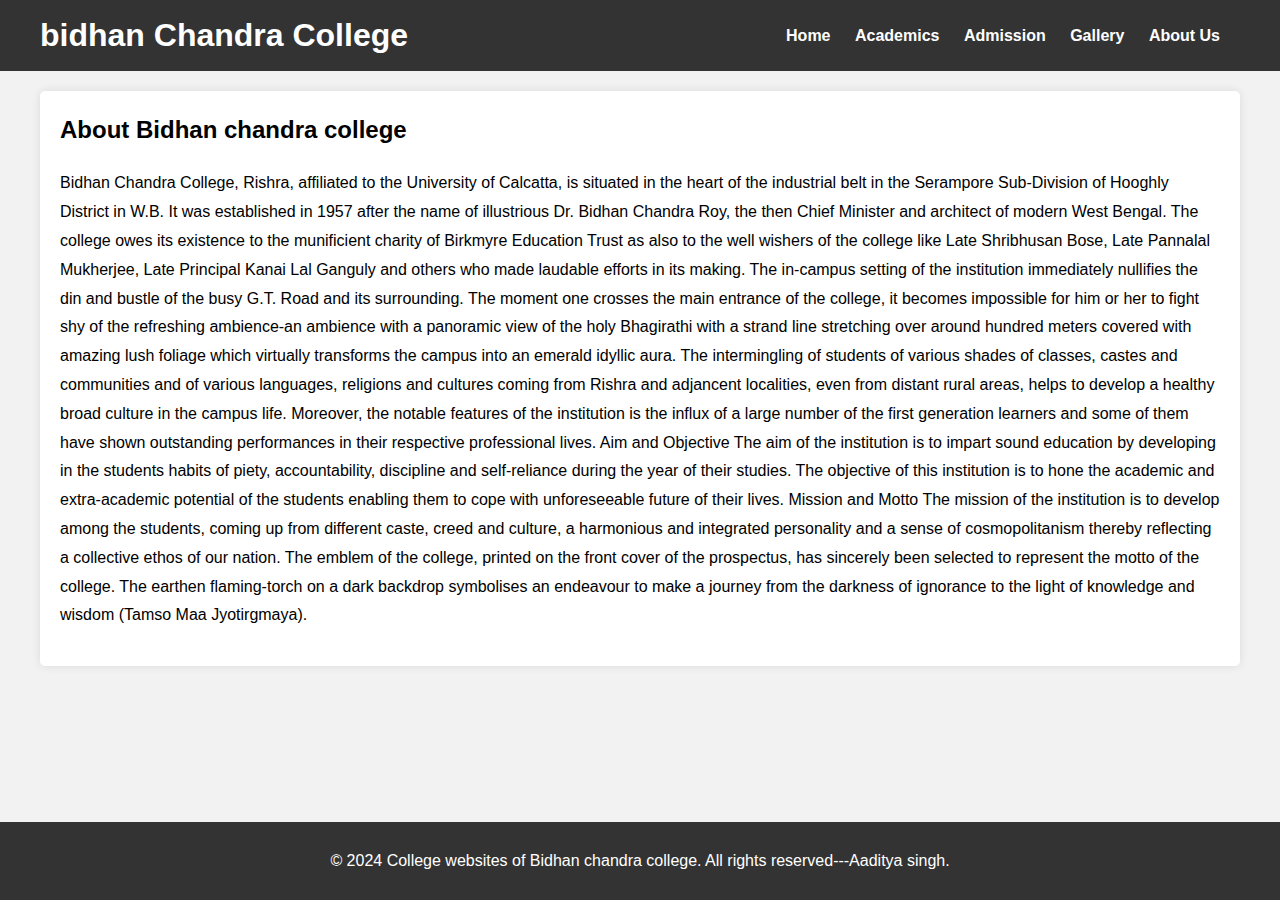
<file: aboutus.html>
<!DOCTYPE html>
<html lang="en">
<head>
    <meta charset="UTF-8">
    <meta name="viewport" content="width=device-width, initial-scale=1.0">
    <title>About Us</title>
    <style>
        body {
            font-family: Arial, sans-serif;
            line-height: 1.6;
            background-color: #f2f2f2; /* Light grey background */
            margin: 0;
            padding: 0;
        }

        header {
            background-color: #333; /* Dark background for header */
            color: #fff;
            padding: 10px 0;
        }

        .header-content {
            display: flex;
            justify-content: space-between;
            align-items: center;
            max-width: 1200px;
            margin: 0 auto;
            padding: 0 20px;
        }

        header h1 {
            margin: 0;
        }

        nav ul {
            list-style-type: none;
            margin: 0;
            padding: 0;
        }

        nav ul li {
            display: inline;
            margin-right: 20px;
        }

        nav ul li a {
            color: #fff;
            text-decoration: none;
            font-weight: bold;
        }

        main {
            max-width: 1200px;
            margin: 20px auto;
            padding: 0 20px;
        }

        footer {
            background-color: #333;
            color: #fff;
            text-align: center;
            padding: 10px 0;
            position: absolute;
            bottom: 0;
            width: 100%;
        }

        /* About Us Page Specific Styles */
        .about-us {
            background-color: #fff;
            padding: 20px;
            margin-bottom: 20px;
            border-radius: 5px;
            box-shadow: 0 0 10px rgba(0,0,0,0.1);
        }

        .about-us h2 {
            margin-top: 0;
        }

        .about-us p {
            line-height: 1.8;
        }
    </style>
</head>
<body>
    <header>
        <div class="header-content">
            <h1>bidhan Chandra College</h1>
            <nav>
                <ul>
                    <li><a href="index.html">Home</a></li>
                    <li><a href="academics.html">Academics</a></li>
                    <li><a href="admission.html">Admission</a></li>
                    <li><a href="gallery.html">Gallery</a></li>
                    <li><a href="aboutus.html">About Us</a></li>
                </ul>
            </nav>
        </div>
    </header>
    
    <main>
        <section class="about-us">
            <h2>About Bidhan chandra college</h2>
            <p>Bidhan Chandra College, Rishra, affiliated to the University of Calcatta, is situated in the heart of the industrial belt in the Serampore Sub-Division of Hooghly District in W.B. It was established in 1957 after the name of illustrious Dr. Bidhan Chandra Roy, the then Chief Minister and architect of modern West Bengal. The college owes its existence to the munificient charity of Birkmyre Education Trust as also to the well wishers of the college like Late Shribhusan Bose, Late Pannalal Mukherjee, Late Principal Kanai Lal Ganguly and others who made laudable efforts in its making.

                The in-campus setting of the institution immediately nullifies the din and bustle of the busy G.T. Road and its surrounding. The moment one crosses the main entrance of the college, it becomes impossible for him or her to fight shy of the refreshing ambience-an ambience with a panoramic view of the holy Bhagirathi with a strand line stretching over around hundred meters covered with amazing lush foliage which virtually transforms the campus into an emerald idyllic aura.
                
                The intermingling of students of various shades of classes, castes and communities and of various languages, religions and cultures coming from Rishra and adjancent localities, even from distant rural areas, helps to develop a healthy broad culture in the campus life.
                
                Moreover, the notable features of the institution is the influx of a large number of the first generation learners and some of them have shown outstanding performances in their respective professional lives.
                
                Aim and Objective
                
                The aim of the institution is to impart sound education by developing in the students habits of piety, accountability, discipline and self-reliance during the year of their studies.
                
                The objective of this institution is to hone the academic and extra-academic potential of the students enabling them to cope with unforeseeable future of their lives.
                
                Mission and Motto
                
                The mission of the institution is to develop among the students, coming up from different caste, creed and culture, a harmonious and integrated personality and a sense of cosmopolitanism thereby reflecting a collective ethos of our nation.
                
                The emblem of the college, printed on the front cover of the prospectus, has sincerely been selected to represent the motto of the college. The earthen flaming-torch on a dark backdrop symbolises an endeavour to make a journey from the darkness of ignorance to the light of knowledge and wisdom (Tamso Maa Jyotirgmaya).</p>
        </section>
    </main>
</body>
<br><br><br><br>
<footer>
    <p>&copy; 2024 College websites of Bidhan chandra college. All rights reserved---Aaditya singh.</p>
</footer>
</html>
</file>
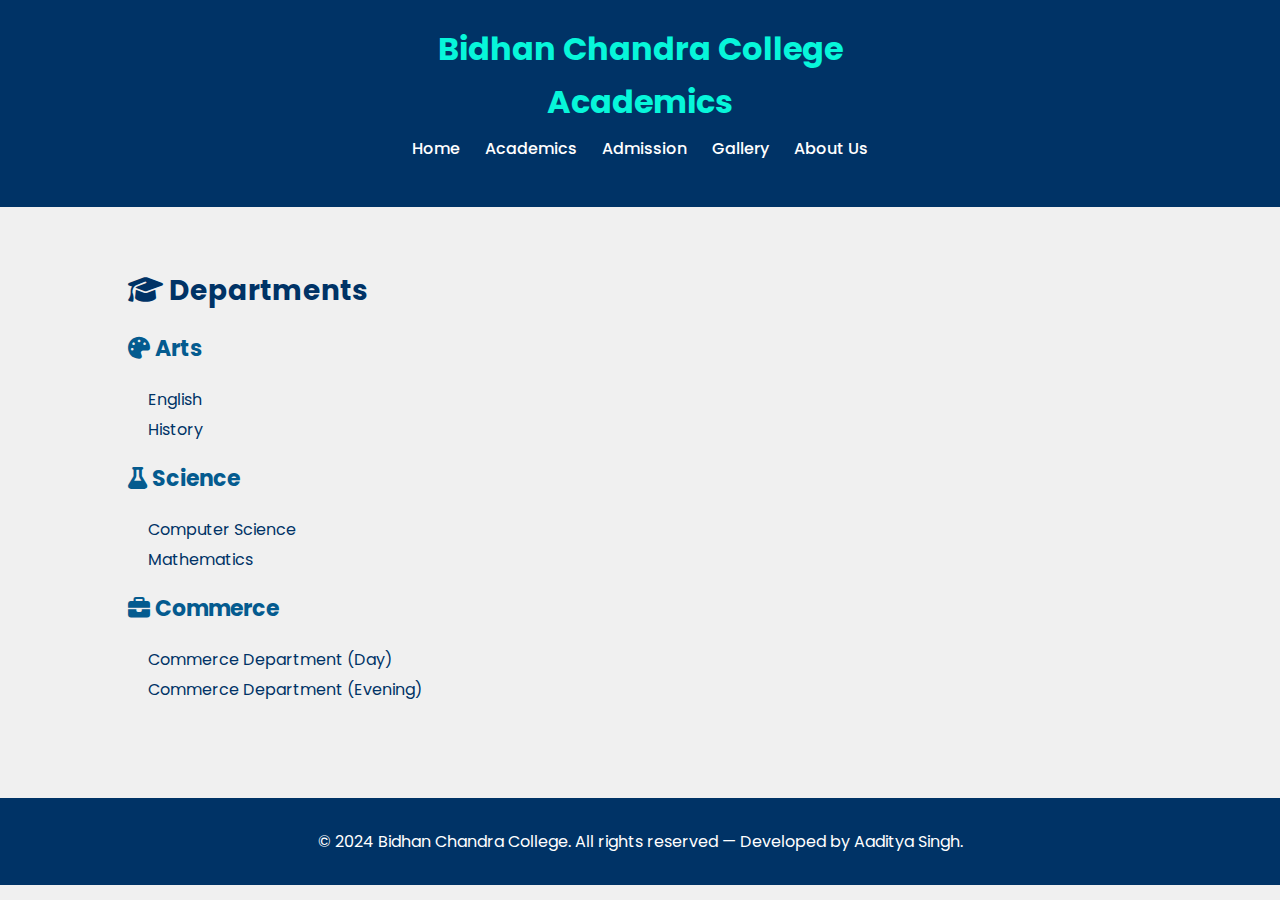
<file: academics.html>
<!DOCTYPE html>
<html lang="en">
<head>
  <meta charset="UTF-8" />
  <meta name="viewport" content="width=device-width, initial-scale=1.0"/>
  <title>Academics | Bidhan Chandra College</title>

  <!-- Google Fonts -->
  <link href="https://fonts.googleapis.com/css2?family=Poppins:wght@300;500;700&display=swap" rel="stylesheet">

  <!-- Font Awesome -->
  <link rel="stylesheet" href="https://cdnjs.cloudflare.com/ajax/libs/font-awesome/6.4.0/css/all.min.css" />

  <style>
    body {
      font-family: 'Poppins', sans-serif;
      margin: 0;
      padding: 0;
      background-color: #f0f0f0;
      color: #333;
    }

    header {
      background-color: #003366;
      color: #fff;
      padding: 20px 0;
      text-align: center;
      position: sticky;
      top: 0;
      z-index: 1000;
    }

    header h1 {
      margin: 5px 0;
      color: #07f6da;
    }

    nav ul {
      list-style: none;
      padding: 0;
      margin-top: 10px;
      display: flex;
      justify-content: center;
      gap: 25px;
      flex-wrap: wrap;
    }

    nav a {
      color: white;
      text-decoration: none;
      font-weight: 500;
      transition: color 0.3s;
    }

    nav a:hover {
      color: #ffcc00;
    }

    main {
      padding: 40px 10%;
      animation: fadeIn 1s ease-in-out;
    }

    section h2 {
      font-size: 28px;
      color: #003366;
      margin-bottom: 20px;
    }

    section h3 {
      margin-top: 20px;
      color: #045b8f;
      font-size: 22px;
    }

    ul {
      list-style: none;
      padding-left: 0;
    }

    ul > li {
      margin-bottom: 10px;
    }

    ul ul {
      padding-left: 20px;
    }

    ul ul li {
      margin-bottom: 5px;
    }

    a {
      text-decoration: none;
      color: #003366;
    }

    a:hover {
      color: #0077cc;
      text-decoration: underline;
    }

    footer {
      background-color: #003366;
      color: white;
      text-align: center;
      padding: 15px 0;
      margin-top: 40px;
    }

    @keyframes fadeIn {
      from {
        opacity: 0;
        transform: translateY(30px);
      }
      to {
        opacity: 1;
        transform: translateY(0);
      }
    }

    @media (max-width: 768px) {
      nav ul {
        flex-direction: column;
        gap: 10px;
      }

      main {
        padding: 30px 5%;
      }
    }
  </style>
</head>
<body>

  <header>
    <h1>Bidhan Chandra College</h1>
    <h1>Academics</h1>
    <nav>
      <ul>
        <li><a href="index.html">Home</a></li>
        <li><a href="academics.html">Academics</a></li>
        <li><a href="admission.html">Admission</a></li>
        <li><a href="gallery.html">Gallery</a></li>
        <li><a href="aboutus.html">About Us</a></li>
      </ul>
    </nav>
  </header>

  <main>
    <section>
      <h2><i class="fas fa-graduation-cap"></i> Departments</h2>

      <ul>
        <li>
          <h3><i class="fas fa-palette"></i> Arts</h3>
          <ul>
            <li><a href="english.html">English</a></li>
            <li><a href="history.html">History</a></li>
          </ul>
        </li>
        <li>
          <h3><i class="fas fa-flask"></i> Science</h3>
          <ul>
            <li><a href="computer-science.html">Computer Science</a></li>
            <li><a href="mathematics.html">Mathematics</a></li>
          </ul>
        </li>
        <li>
          <h3><i class="fas fa-briefcase"></i> Commerce</h3>
          <ul>
            <li><a href="Commerce Department(Day).html">Commerce Department (Day)</a></li>
            <li><a href="Commerce Department(Evening).html">Commerce Department (Evening)</a></li>
          </ul>
        </li>
      </ul>
    </section>
  </main>

  <footer>
    <div class="container">
      <p>&copy; 2024 Bidhan Chandra College. All rights reserved — Developed by Aaditya Singh.</p>
    </div>
  </footer>

</body>
</html>
</file>
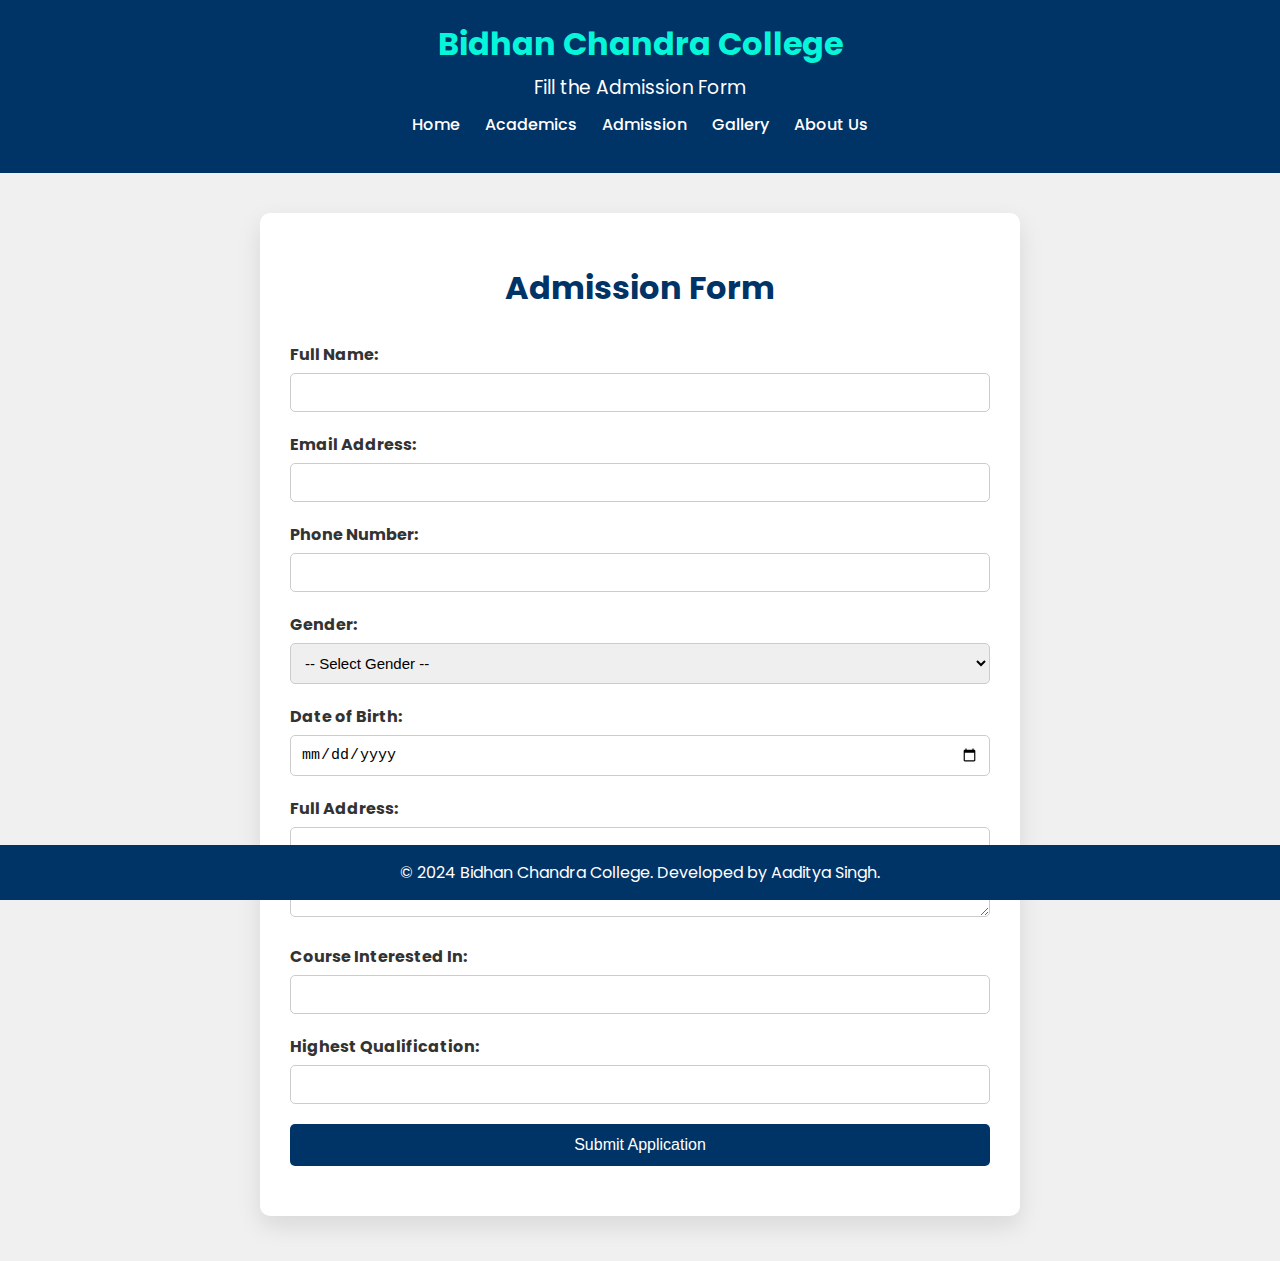
<file: admission.html>
<!DOCTYPE html>
<html lang="en">
<head>
    <meta charset="UTF-8" />
    <meta name="viewport" content="width=device-width, initial-scale=1.0" />
    <title>Admission Form | Bidhan Chandra College</title>

    <!-- Google Fonts -->
    <link href="https://fonts.googleapis.com/css2?family=Poppins:wght@300;500;700&display=swap" rel="stylesheet">

    <!-- Font Awesome -->
    <link rel="stylesheet" href="https://cdnjs.cloudflare.com/ajax/libs/font-awesome/6.4.0/css/all.min.css" />

    <style>
        body {
            font-family: 'Poppins', sans-serif;
            background-color: #f0f0f0;
            margin: 0;
            padding: 0;
            color: #333;
        }

        header {
            background-color: #003366;
            color: #fff;
            padding: 20px 0;
            text-align: center;
            position: sticky;
            top: 0;
            z-index: 1000;
        }

        header h1 {
            margin: 0;
            color: #07f6da;
        }

        header h3 {
            margin: 5px 0;
            font-weight: normal;
        }

        nav ul {
            list-style: none;
            padding: 0;
            margin-top: 10px;
            display: flex;
            justify-content: center;
            gap: 25px;
        }

        nav a {
            color: white;
            text-decoration: none;
            font-weight: 500;
            transition: color 0.3s;
        }

        nav a:hover {
            color: #ffcc00;
        }

        .form-container {
            max-width: 700px;
            background-color: #fff;
            padding: 30px;
            border-radius: 10px;
            box-shadow: 0 10px 25px rgba(0,0,0,0.1);
            margin: 40px auto;
            animation: fadeIn 1.2s ease-in-out;
        }

        .form-container h1 {
            text-align: center;
            margin-bottom: 30px;
            color: #003366;
        }

        .form-group {
            margin-bottom: 20px;
        }

        label {
            display: block;
            font-weight: bold;
            margin-bottom: 6px;
        }

        input[type="text"],
        input[type="email"],
        input[type="date"],
        select,
        textarea {
            width: 100%;
            padding: 10px;
            font-size: 15px;
            border: 1px solid #ccc;
            border-radius: 5px;
            box-sizing: border-box;
            transition: border-color 0.3s;
        }

        input:focus, textarea:focus, select:focus {
            border-color: #003366;
            outline: none;
        }

        input[type="submit"] {
            background-color: #003366;
            color: white;
            border: none;
            padding: 12px 25px;
            font-size: 16px;
            cursor: pointer;
            border-radius: 5px;
            width: 100%;
            transition: background-color 0.3s ease;
        }

        input[type="submit"]:hover {
            background-color: #045b8f;
        }

        footer {
            background-color: #003366;
            color: white;
            text-align: center;
            padding: 15px 0;
            position: fixed;
            bottom: 0;
            width: 100%;
        }

        .container p {
            margin: 0;
        }

        /* Animation */
        @keyframes fadeIn {
            0% {
                opacity: 0;
                transform: translateY(30px);
            }
            100% {
                opacity: 1;
                transform: translateY(0);
            }
        }

        /* Responsive */
        @media (max-width: 768px) {
            nav ul {
                flex-direction: column;
                gap: 10px;
            }

            .form-container {
                padding: 20px;
            }
        }
    </style>
</head>
<body>

    <header>
        <h1>Bidhan Chandra College</h1>
        <h3>Fill the Admission Form</h3>
        <nav>
            <ul>
                <li><a href="index.html">Home</a></li>
                <li><a href="academics.html">Academics</a></li>
                <li><a href="admission.html">Admission</a></li>
                <li><a href="gallery.html">Gallery</a></li>
                <li><a href="aboutus.html">About Us</a></li>
            </ul>
        </nav>
    </header>

    <div class="form-container">
        <h1>Admission Form</h1>
        <form action="#" method="post">
            <div class="form-group">
                <label for="fullname">Full Name:</label>
                <input type="text" id="fullname" name="fullname" required />
            </div>
            <div class="form-group">
                <label for="email">Email Address:</label>
                <input type="email" id="email" name="email" required />
            </div>
            <div class="form-group">
                <label for="phone">Phone Number:</label>
                <input type="text" id="phone" name="phone" required />
            </div>
            <div class="form-group">
                <label for="gender">Gender:</label>
                <select id="gender" name="gender" required>
                    <option value="">-- Select Gender --</option>
                    <option value="male">Male</option>
                    <option value="female">Female</option>
                    <option value="other">Other</option>
                </select>
            </div>
            <div class="form-group">
                <label for="dob">Date of Birth:</label>
                <input type="date" id="dob" name="dob" required />
            </div>
            <div class="form-group">
                <label for="address">Full Address:</label>
                <textarea id="address" name="address" rows="4" required></textarea>
            </div>
            <div class="form-group">
                <label for="course">Course Interested In:</label>
                <input type="text" id="course" name="course" required />
            </div>
            <div class="form-group">
                <label for="qualification">Highest Qualification:</label>
                <input type="text" id="qualification" name="qualification" required />
            </div>
            <div class="form-group">
                <input type="submit" value="Submit Application" />
            </div>
        </form>
    </div>

    <footer>
        <div class="container">
            <p>&copy; 2024 Bidhan Chandra College. Developed by Aaditya Singh.</p>
        </div>
    </footer>

</body>
</html>
</file>
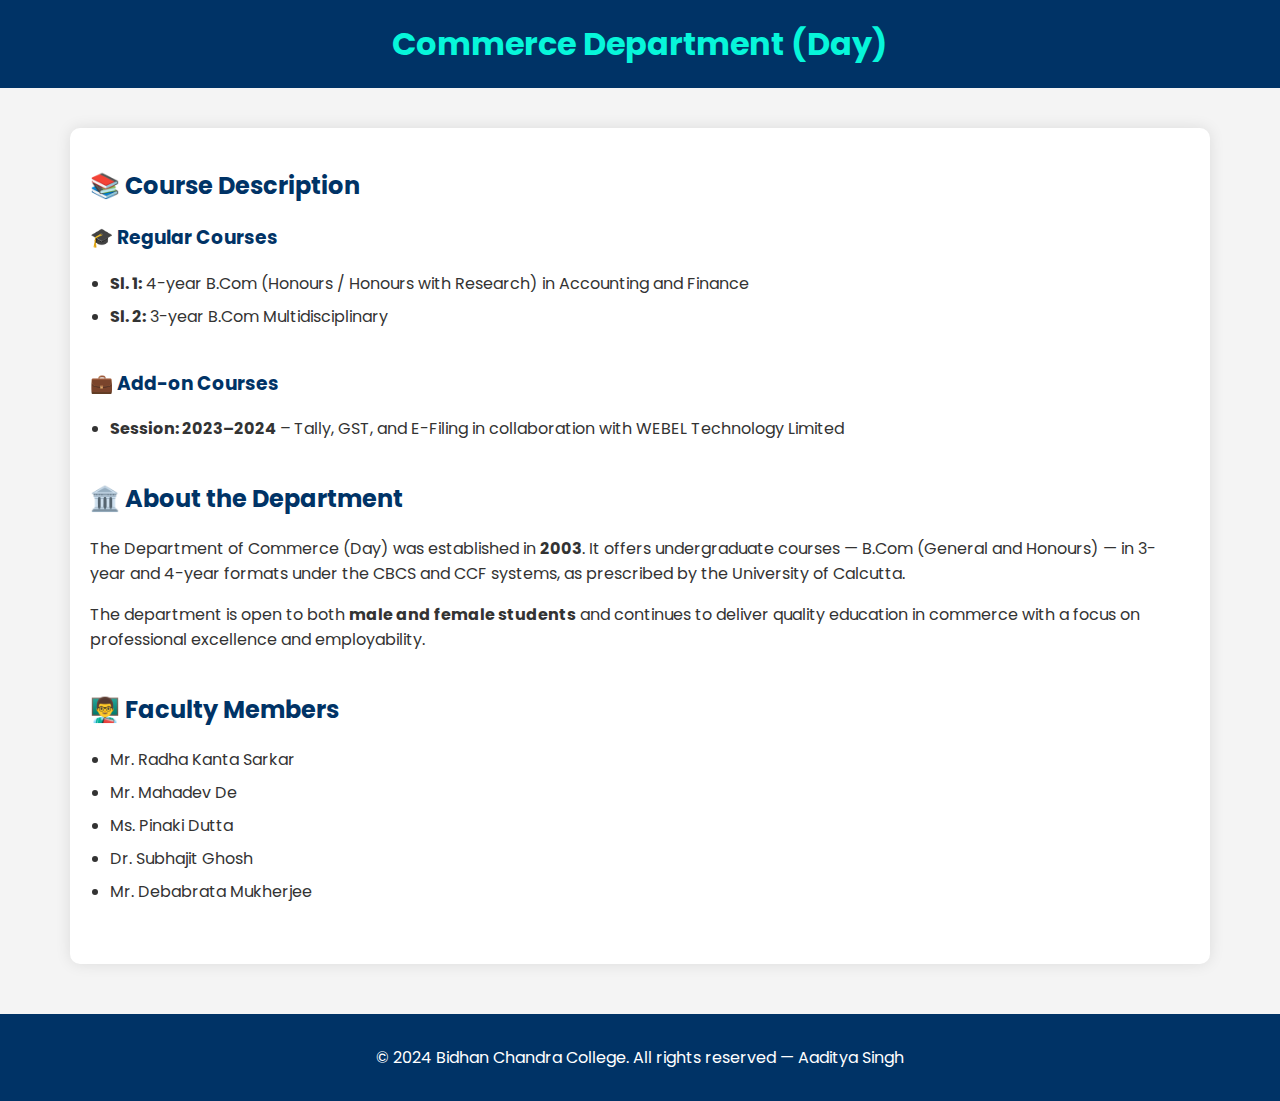
<file: Commerce Department(Day).html>
<!DOCTYPE html>
<html lang="en">
<head>
  <meta charset="UTF-8" />
  <meta name="viewport" content="width=device-width, initial-scale=1.0" />
  <title>Commerce Department (Day)</title>
  <link href="https://fonts.googleapis.com/css2?family=Poppins:wght@300;500;700&display=swap" rel="stylesheet" />
  <style>
    body {
      font-family: 'Poppins', sans-serif;
      background-color: #f4f4f4;
      margin: 0;
      padding: 0;
      color: #333;
    }

    header {
      background-color: #003366;
      color: #fff;
      text-align: center;
      padding: 20px;
    }

    header h1 {
      margin: 0;
      color: #07f6da;
    }

    main {
      max-width: 1100px;
      margin: 40px auto;
      padding: 20px;
      background-color: #fff;
      border-radius: 10px;
      box-shadow: 0 0 15px rgba(0, 0, 0, 0.1);
    }

    section {
      margin-bottom: 40px;
    }

    h2, h3 {
      color: #003366;
    }

    ul {
      padding-left: 20px;
    }

    li {
      margin-bottom: 8px;
    }

    footer {
      background-color: #003366;
      color: white;
      text-align: center;
      padding: 15px 0;
      margin-top: 50px;
    }

    @media (max-width: 600px) {
      main {
        margin: 20px;
      }
    }
  </style>
</head>
<body>

  <header>
    <h1>Commerce Department (Day)</h1>
  </header>

  <main>
    <section>
      <h2>📚 Course Description</h2>
      <h3>🎓 Regular Courses</h3>
      <ul>
        <li><strong>Sl. 1:</strong> 4-year B.Com (Honours / Honours with Research) in Accounting and Finance</li>
        <li><strong>Sl. 2:</strong> 3-year B.Com Multidisciplinary</li>
      </ul>
    </section>

    <section>
      <h3>💼 Add-on Courses</h3>
      <ul>
        <li><strong>Session: 2023–2024</strong> – Tally, GST, and E-Filing in collaboration with WEBEL Technology Limited</li>
      </ul>
    </section>

    <section>
      <h2>🏛️ About the Department</h2>
      <p>The Department of Commerce (Day) was established in <strong>2003</strong>. It offers undergraduate courses — B.Com (General and Honours) — in 3-year and 4-year formats under the CBCS and CCF systems, as prescribed by the University of Calcutta.</p>
      <p>The department is open to both <strong>male and female students</strong> and continues to deliver quality education in commerce with a focus on professional excellence and employability.</p>
    </section>

    <section>
      <h2>👨‍🏫 Faculty Members</h2>
      <ul>
        <li>Mr. Radha Kanta Sarkar</li>
        <li>Mr. Mahadev De</li>
        <li>Ms. Pinaki Dutta</li>
        <li>Dr. Subhajit Ghosh</li>
        <li>Mr. Debabrata Mukherjee</li>
      </ul>
    </section>
  </main>

  <footer>
    <p>&copy; 2024 Bidhan Chandra College. All rights reserved — Aaditya Singh</p>
  </footer>

</body>
</html>
</file>
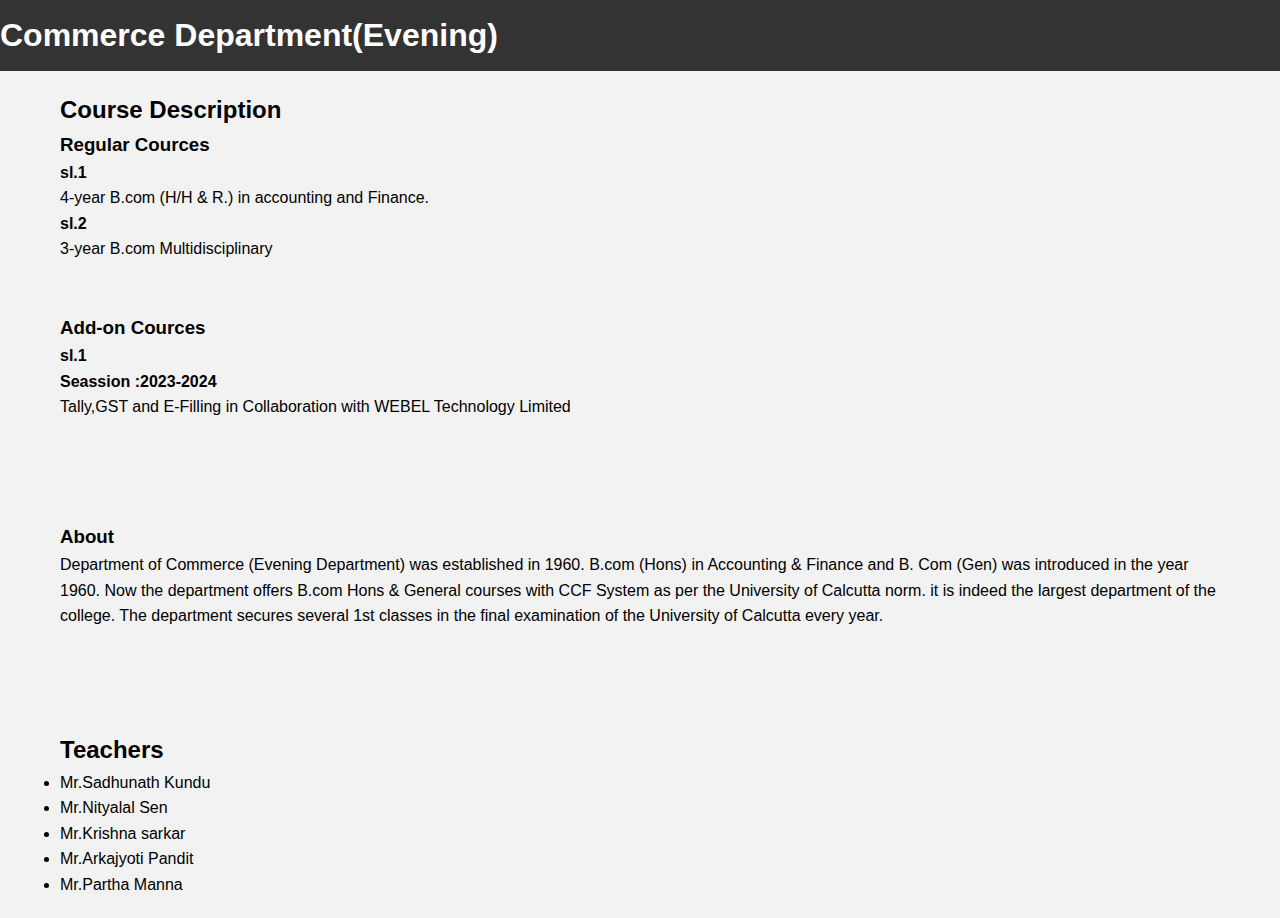
<file: Commerce Department(Evening).html>
<!-- Commerce Department(Evening).html -->
<!DOCTYPE html>
<html lang="en">
<head>
    <meta charset="UTF-8">
    <meta name="viewport" content="width=device-width, initial-scale=1.0">
    <title> Commerce Department(Evening)</title>
    <link rel="stylesheet" href="styles.css">
</head>
<body>
    <header>
        <h1> Commerce Department(Evening)</h1>
    </header>
    <main>
        <section>
            <h2>Course Description</h2>
            <h3>Regular Cources</h3>
            <p><b>sl.1</b></p>
         <p>4-year B.com (H/H & R.) in accounting and Finance.</p>
            <p><b>sl.2</b></p>
        <p>3-year B.com Multidisciplinary</p>
        </section>
        <br><br>
        <section>
            <h3>Add-on Cources</h3>
            <p><b>sl.1</b></p>
            <b>Seassion :2023-2024</b>
            <p>Tally,GST and E-Filling in Collaboration with WEBEL Technology Limited</p>
        </section>
<br><br><br><br>
        <section>
            <h3>About</h3>
            <p>Department of Commerce (Evening Department) was established in 1960. B.com (Hons) in Accounting & Finance and B. Com (Gen) was introduced in the year 1960. Now the department offers B.com Hons & General courses with CCF System as per the University of Calcutta norm. it is indeed the largest department of the college. The department secures several 1st classes in the final examination of the University of Calcutta every year.</p>
        </section>
 <br><br><br><br>
        <section>
            <h2>Teachers</h2>
            <ul>
                <li>Mr.Sadhunath Kundu</li>
                <li>Mr.Nityalal Sen</li>
                <li>Mr.Krishna sarkar</li>
                <li>Mr.Arkajyoti Pandit</li>
                <li>Mr.Partha Manna</li>
            </ul>
        </section>
    </main>
</body>
</html>
</file>
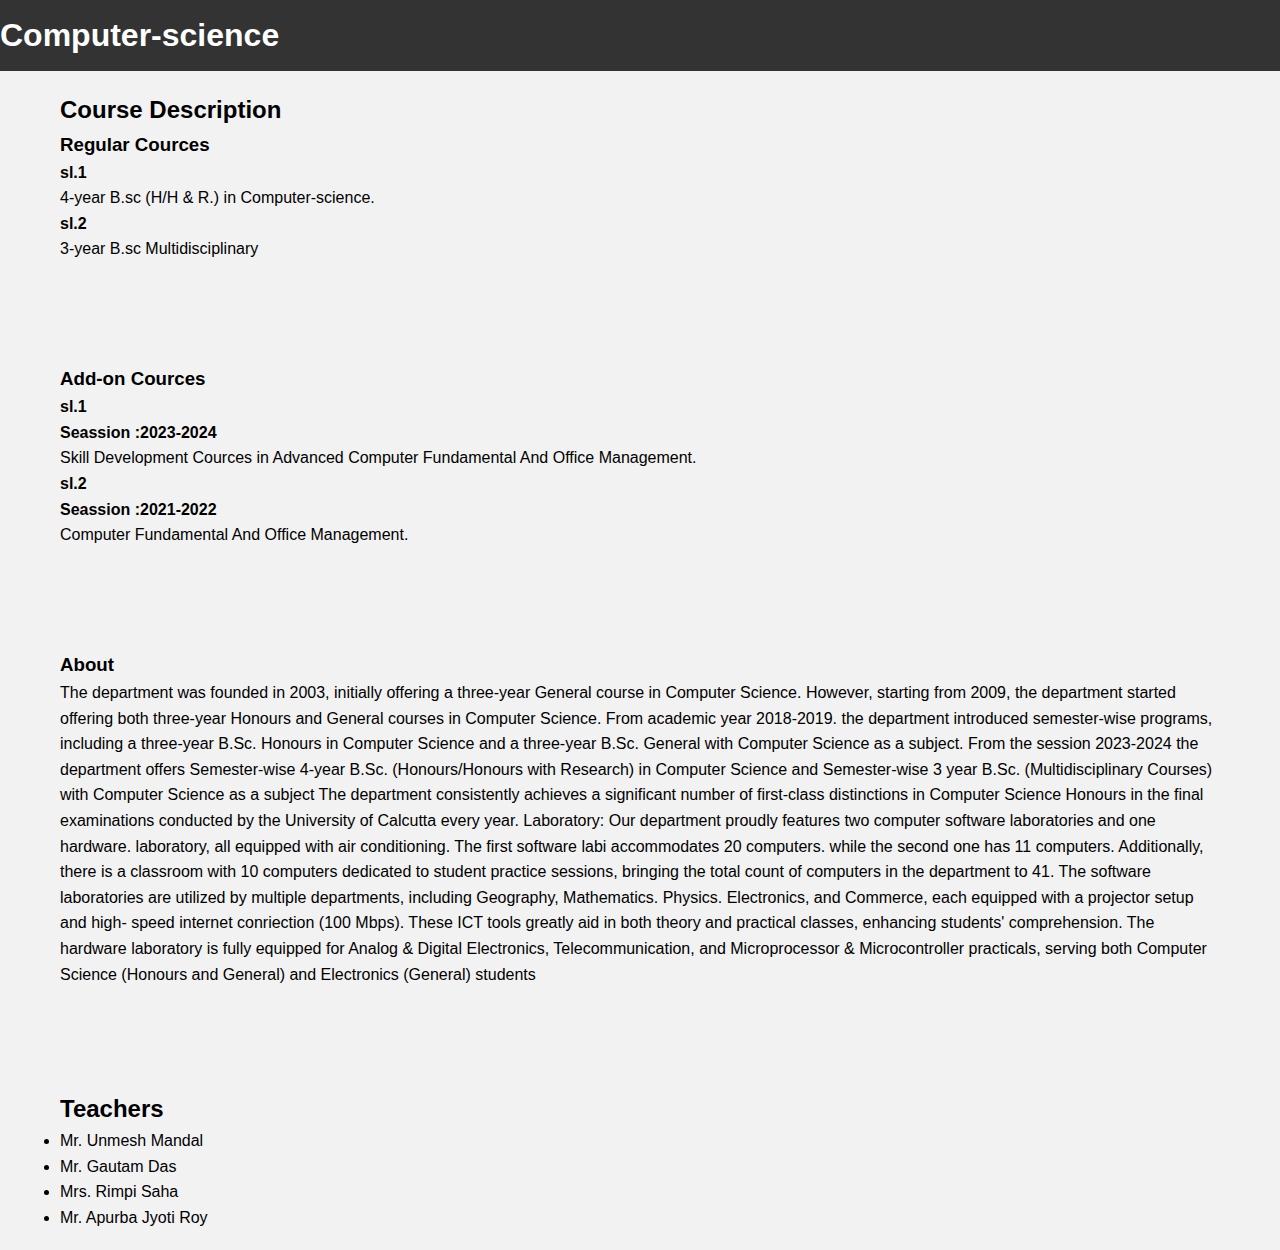
<file: computer-science.html>
<!--Computer-science.html -->
<!DOCTYPE html>
<html lang="en">
<head>
    <meta charset="UTF-8">
    <meta name="viewport" content="width=device-width, initial-scale=1.0">
    <title>Computer-science</title>
    <link rel="stylesheet" href="styles.css">
</head>
<body>
    <header>
        <h1>Computer-science</h1>
    </header>
    <main>
        <section>
            <h2>Course Description</h2>
            <h3>Regular Cources</h3>
            <p><b>sl.1</b></p>
         <p>4-year B.sc (H/H & R.) in Computer-science.</p>
            <p><b>sl.2</b></p>
        <p>3-year B.sc Multidisciplinary</p>
        </section>
 <br><br><br><br>
        <h3>Add-on Cources</h3>
        <p><b>sl.1</b></p>
        <b>Seassion :2023-2024</b>
        <p>Skill Development Cources in Advanced Computer Fundamental And Office Management.</p>
        <p><b>sl.2</b></p>
        <b>Seassion :2021-2022</b>
        <p>Computer Fundamental And Office Management.</p>
<br><br><br><br>
        <section>
            <h3>About</h3>
            <p>The department was founded in 2003, initially offering a three-year General course in Computer Science. However, starting from 2009, the department started offering both three-year Honours and General courses in Computer Science.

                From academic year 2018-2019. the department introduced semester-wise programs, including a three-year B.Sc. Honours in Computer Science and a three-year B.Sc. General with Computer Science as a subject.
                
                From the session 2023-2024 the department offers Semester-wise 4-year B.Sc. (Honours/Honours with Research) in Computer Science and Semester-wise 3 year B.Sc. (Multidisciplinary Courses) with Computer Science as a subject
                
                The department consistently achieves a significant number of first-class distinctions in Computer Science Honours in the final examinations conducted by the University of Calcutta every year.
                
                Laboratory:
                
                Our department proudly features two computer software laboratories and one hardware. laboratory, all equipped with air conditioning. The first software labi accommodates 20 computers. while the second one has 11 computers. Additionally, there is a classroom with 10 computers dedicated to student practice sessions, bringing the total count of computers in the department to 41. The software laboratories are utilized by multiple departments, including Geography, Mathematics. Physics. Electronics, and Commerce, each equipped with a projector setup and high- speed internet conriection (100 Mbps). These ICT tools greatly aid in both theory and practical classes, enhancing students' comprehension. The hardware laboratory is fully equipped for Analog & Digital Electronics, Telecommunication, and Microprocessor & Microcontroller practicals, serving both Computer Science (Honours and General) and Electronics (General) students</p>
        </section>
<br><br><br><br>
        <section>
            <h2>Teachers</h2>
            <ul>
                <li>Mr. Unmesh Mandal</li>
                <li>Mr. Gautam Das</li>
                <li>Mrs. Rimpi Saha </li>
                <li>Mr. Apurba Jyoti Roy</li>
            </ul>
        </section>
    </main>
</body>
</html>
</file>
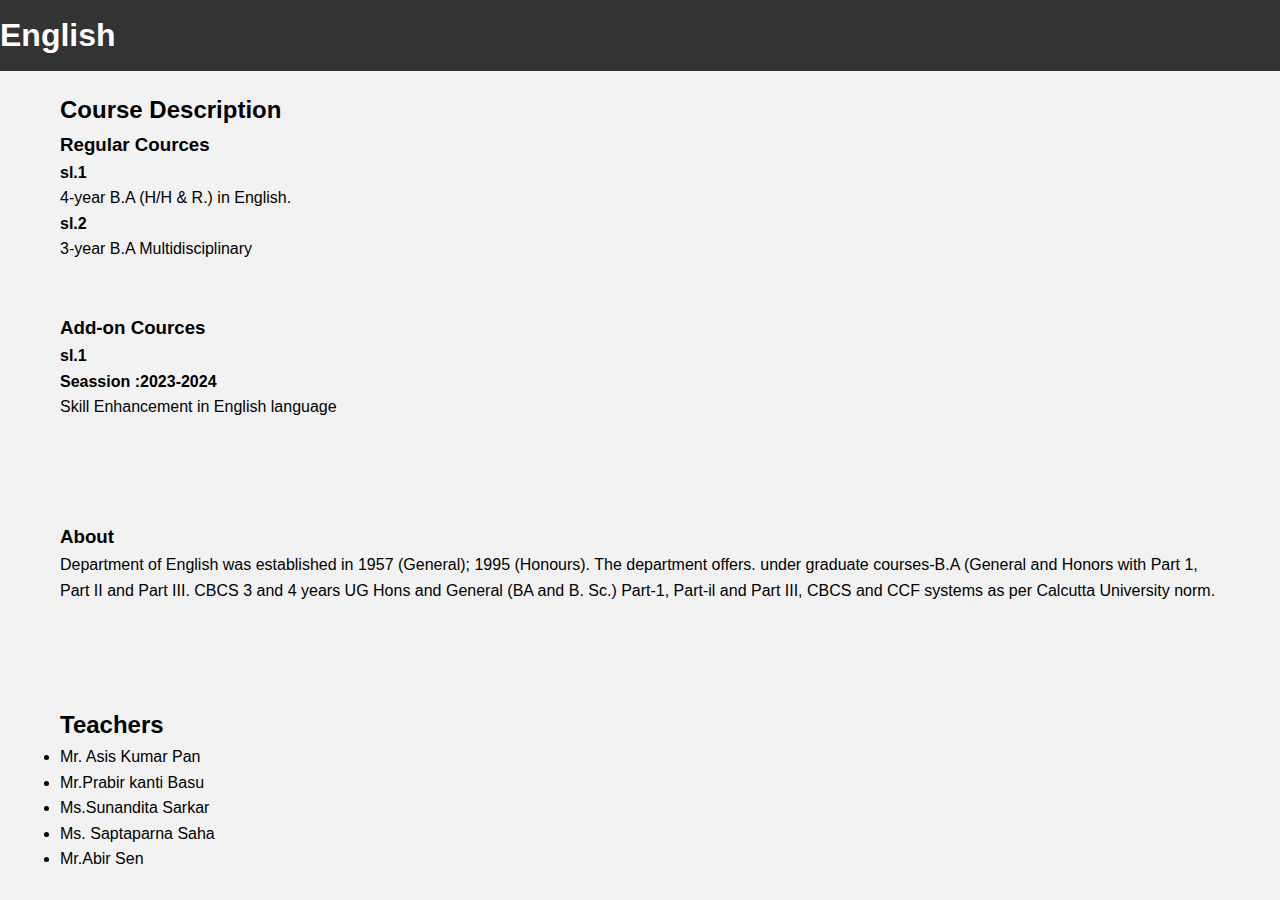
<file: english.html>
<!-- english.html -->
<!DOCTYPE html>
<html lang="en">
<head>
    <meta charset="UTF-8">
    <meta name="viewport" content="width=device-width, initial-scale=1.0">
    <title>English</title>
    <link rel="stylesheet" href="styles.css">
</head>
<body>
    <header>
        <h1>English</h1>
    </header>
    <main>
        <section>
            <h2>Course Description</h2>
            <h3>Regular Cources</h3>
            <p><b>sl.1</b></p>
         <p>4-year B.A (H/H & R.) in English.</p>
            <p><b>sl.2</b></p>
        <p>3-year B.A Multidisciplinary</p>
        </section>
        <br><br>
        <section>
            <h3>Add-on Cources</h3>
            <p><b>sl.1</b></p>
            <b>Seassion :2023-2024</b>
            <p>Skill Enhancement in English language</p>
        </section>
<br><br><br><br>
        <section>
            <h3>About</h3>
            <p>Department of English was established in 1957 (General); 1995 (Honours). The department offers. under graduate courses-B.A (General and Honors with Part 1, Part II and Part III. CBCS 3 and 4 years UG Hons and General (BA and B. Sc.) Part-1, Part-il and Part III, CBCS and CCF systems as per Calcutta University norm.</p>
        </section>
 <br><br><br><br>
        <section>
            <h2>Teachers</h2>
            <ul>
                <li>Mr. Asis Kumar Pan</li>
                <li>Mr.Prabir kanti Basu</li>
                <li>Ms.Sunandita Sarkar</li>
                <li>Ms. Saptaparna Saha</li>
                <li>Mr.Abir Sen</li>
            </ul>
        </section>
    </main>
</body>
</html>
</file>
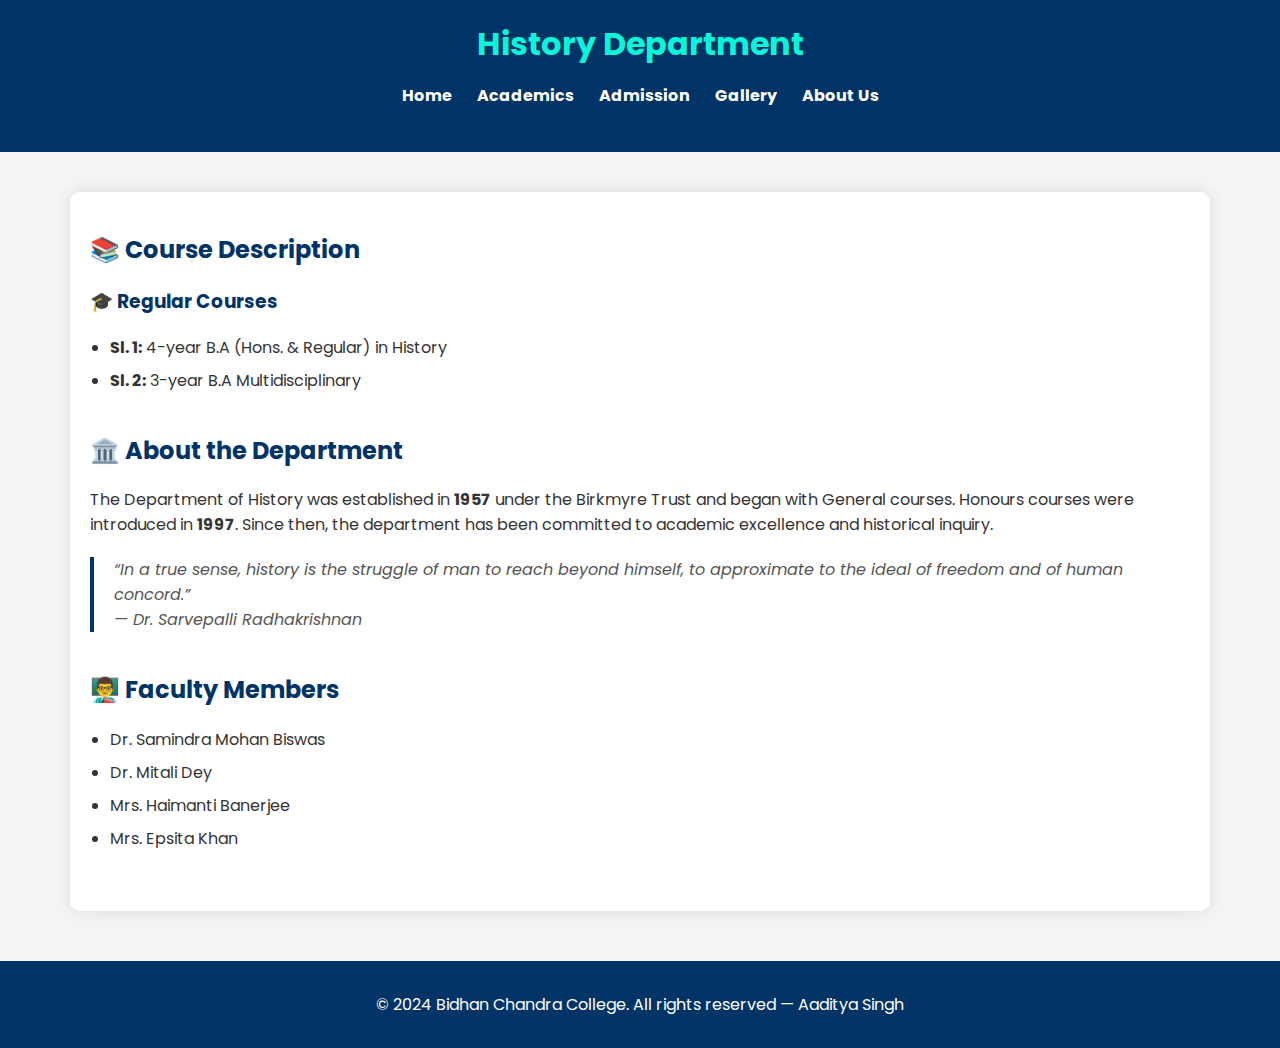
<file: history.html>
<!DOCTYPE html>
<html lang="en">
<head>
  <meta charset="UTF-8" />
  <meta name="viewport" content="width=device-width, initial-scale=1.0"/>
  <title>History Department | Bidhan Chandra College</title>
  <link href="https://fonts.googleapis.com/css2?family=Poppins:wght@300;500;700&display=swap" rel="stylesheet">

  <style>
    body {
      font-family: 'Poppins', sans-serif;
      background-color: #f4f4f4;
      margin: 0;
      padding: 0;
      color: #333;
    }

    header {
      background-color: #003366;
      color: white;
      padding: 20px;
      text-align: center;
    }

    header h1 {
      margin: 0;
      color: #07f6da;
    }

    nav ul {
      list-style: none;
      padding: 0;
      display: flex;
      justify-content: center;
      gap: 25px;
      margin-top: 15px;
      flex-wrap: wrap;
    }

    nav ul li a {
      text-decoration: none;
      color: white;
      font-weight: bold;
    }

    nav ul li a:hover {
      color: #ffcc00;
    }

    main {
      max-width: 1100px;
      margin: 40px auto;
      padding: 20px;
      background-color: white;
      border-radius: 10px;
      box-shadow: 0 0 15px rgba(0, 0, 0, 0.1);
      animation: fadeIn 0.6s ease-in-out;
    }

    section {
      margin-bottom: 40px;
    }

    h2, h3 {
      color: #003366;
    }

    ul {
      padding-left: 20px;
    }

    li {
      margin-bottom: 8px;
    }

    blockquote {
      font-style: italic;
      margin: 20px 0;
      padding-left: 20px;
      border-left: 4px solid #003366;
      color: #555;
    }

    footer {
      background-color: #003366;
      color: white;
      text-align: center;
      padding: 15px 0;
      margin-top: 50px;
    }

    @keyframes fadeIn {
      from {
        opacity: 0;
        transform: translateY(20px);
      }
      to {
        opacity: 1;
        transform: translateY(0);
      }
    }

    @media (max-width: 600px) {
      nav ul {
        flex-direction: column;
        gap: 10px;
      }
    }
  </style>
</head>
<body>

  <header>
    <h1>History Department</h1>
    <nav>
      <ul>
        <li><a href="index.html">Home</a></li>
        <li><a href="academics.html">Academics</a></li>
        <li><a href="admission.html">Admission</a></li>
        <li><a href="gallery.html">Gallery</a></li>
        <li><a href="aboutus.html">About Us</a></li>
      </ul>
    </nav>
  </header>

  <main>
    <section>
      <h2>📚 Course Description</h2>
      <h3>🎓 Regular Courses</h3>
      <ul>
        <li><strong>Sl. 1:</strong> 4-year B.A (Hons. & Regular) in History</li>
        <li><strong>Sl. 2:</strong> 3-year B.A Multidisciplinary</li>
      </ul>
    </section>

    <section>
      <h2>🏛️ About the Department</h2>
      <p>
        The Department of History was established in <strong>1957</strong> under the Birkmyre Trust and began with General courses. Honours courses were introduced in <strong>1997</strong>. Since then, the department has been committed to academic excellence and historical inquiry.
      </p>
      <blockquote>
        “In a true sense, history is the struggle of man to reach beyond himself, to approximate to the ideal of freedom and of human concord.”  
        <br>— <em>Dr. Sarvepalli Radhakrishnan</em>
      </blockquote>
    </section>

    <section>
      <h2>👨‍🏫 Faculty Members</h2>
      <ul>
        <li>Dr. Samindra Mohan Biswas</li>
        <li>Dr. Mitali Dey</li>
        <li>Mrs. Haimanti Banerjee</li>
        <li>Mrs. Epsita Khan</li>
      </ul>
    </section>
  </main>

  <footer>
    <p>&copy; 2024 Bidhan Chandra College. All rights reserved — Aaditya Singh</p>
  </footer>

</body>
</html>
</file>
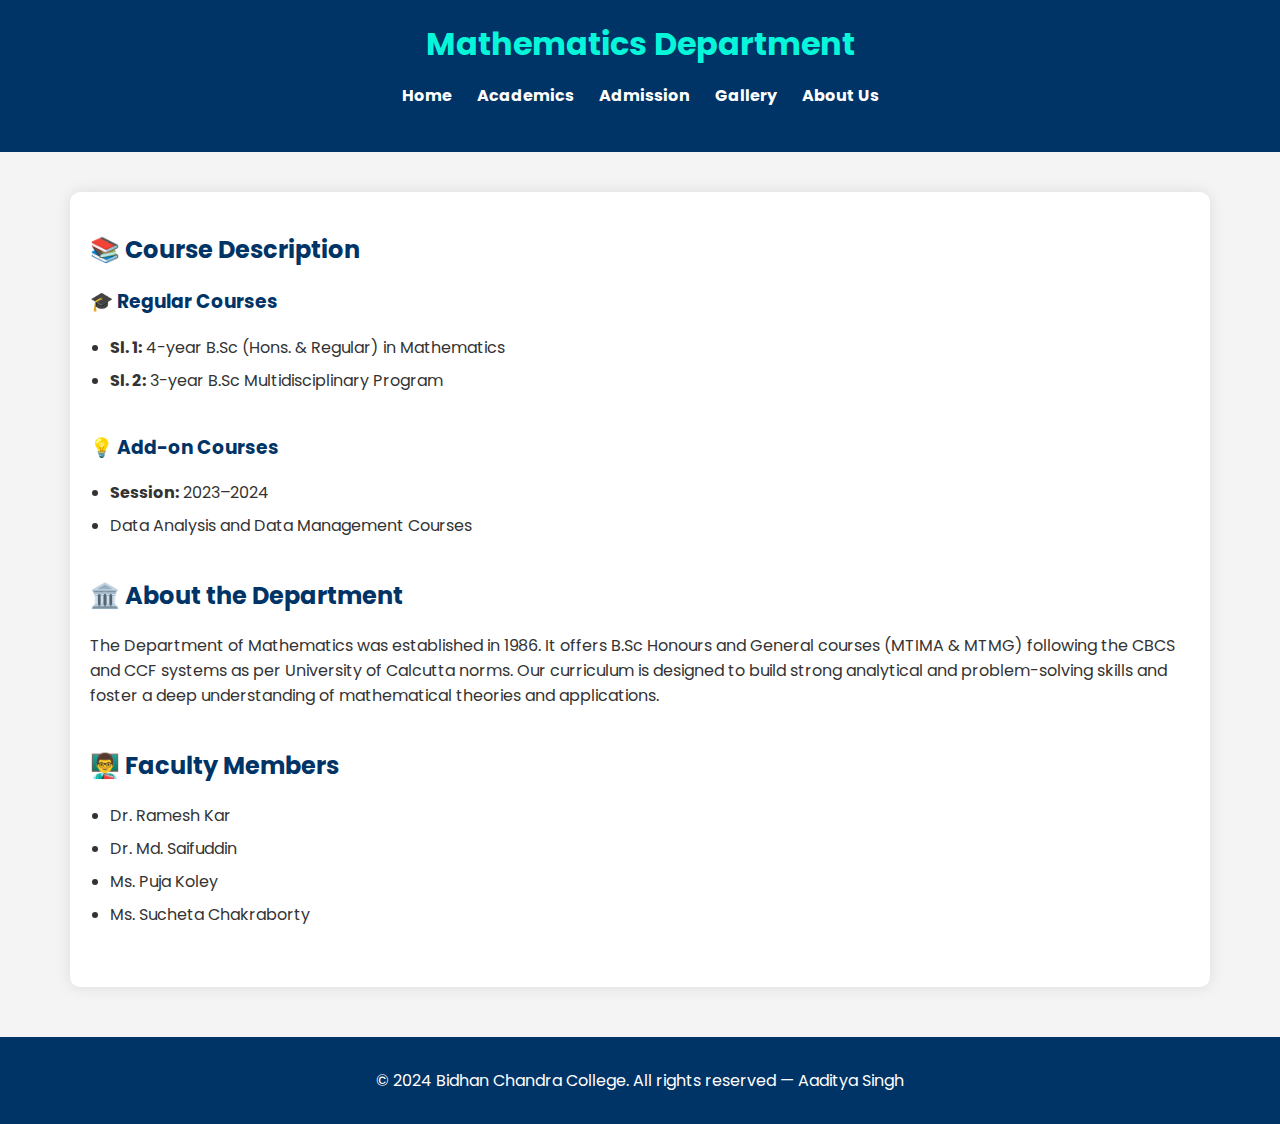
<file: mathematics.html>
<!DOCTYPE html>
<html lang="en">
<head>
  <meta charset="UTF-8" />
  <meta name="viewport" content="width=device-width, initial-scale=1.0"/>
  <title>Mathematics Department | Bidhan Chandra College</title>
  <link href="https://fonts.googleapis.com/css2?family=Poppins:wght@300;500;700&display=swap" rel="stylesheet">

  <style>
    body {
      font-family: 'Poppins', sans-serif;
      background-color: #f4f4f4;
      margin: 0;
      padding: 0;
      color: #333;
    }

    header {
      background-color: #003366;
      color: white;
      padding: 20px;
      text-align: center;
    }

    header h1 {
      margin: 0;
      color: #07f6da;
    }

    nav ul {
      list-style: none;
      padding: 0;
      display: flex;
      justify-content: center;
      gap: 25px;
      margin-top: 15px;
      flex-wrap: wrap;
    }

    nav ul li a {
      text-decoration: none;
      color: white;
      font-weight: bold;
    }

    nav ul li a:hover {
      color: #ffcc00;
    }

    main {
      max-width: 1100px;
      margin: 40px auto;
      padding: 20px;
      background-color: white;
      border-radius: 10px;
      box-shadow: 0 0 15px rgba(0, 0, 0, 0.1);
      animation: fadeIn 0.6s ease-in-out;
    }

    section {
      margin-bottom: 40px;
    }

    h2, h3 {
      color: #003366;
    }

    ul {
      padding-left: 20px;
    }

    li {
      margin-bottom: 8px;
    }

    footer {
      background-color: #003366;
      color: white;
      text-align: center;
      padding: 15px 0;
      margin-top: 50px;
    }

    @keyframes fadeIn {
      from {
        opacity: 0;
        transform: translateY(20px);
      }
      to {
        opacity: 1;
        transform: translateY(0);
      }
    }

    @media (max-width: 600px) {
      nav ul {
        flex-direction: column;
        gap: 10px;
      }
    }
  </style>
</head>
<body>

  <header>
    <h1>Mathematics Department</h1>
    <nav>
      <ul>
        <li><a href="index.html">Home</a></li>
        <li><a href="academics.html">Academics</a></li>
        <li><a href="admission.html">Admission</a></li>
        <li><a href="gallery.html">Gallery</a></li>
        <li><a href="aboutus.html">About Us</a></li>
      </ul>
    </nav>
  </header>

  <main>
    <section>
      <h2>📚 Course Description</h2>
      <h3>🎓 Regular Courses</h3>
      <ul>
        <li><strong>Sl. 1:</strong> 4-year B.Sc (Hons. & Regular) in Mathematics</li>
        <li><strong>Sl. 2:</strong> 3-year B.Sc Multidisciplinary Program</li>
      </ul>
    </section>

    <section>
      <h3>💡 Add-on Courses</h3>
      <ul>
        <li><strong>Session:</strong> 2023–2024</li>
        <li>Data Analysis and Data Management Courses</li>
      </ul>
    </section>

    <section>
      <h2>🏛️ About the Department</h2>
      <p>The Department of Mathematics was established in 1986. It offers B.Sc Honours and General courses (MTIMA & MTMG) following the CBCS and CCF systems as per University of Calcutta norms. Our curriculum is designed to build strong analytical and problem-solving skills and foster a deep understanding of mathematical theories and applications.</p>
    </section>

    <section>
      <h2>👨‍🏫 Faculty Members</h2>
      <ul>
        <li>Dr. Ramesh Kar</li>
        <li>Dr. Md. Saifuddin</li>
        <li>Ms. Puja Koley</li>
        <li>Ms. Sucheta Chakraborty</li>
      </ul>
    </section>
  </main>

  <footer>
    <p>&copy; 2024 Bidhan Chandra College. All rights reserved — Aaditya Singh</p>
  </footer>

</body>
</html>
</file>
<file: styles.css>
/* Global Styles */

* {
    box-sizing: border-box;
    margin: 0;
    padding: 0;
  }
  body {
    font-family: Arial, sans-serif;
    line-height: 1.6;
    background-color: #f2f2f2; /* Light grey background */
    margin: 0;
    padding: 0;
}

header {
    background-color: #333; /* Dark background for header */
    color: #fff;
    padding: 10px 0;
}

.header-content {
    display: flex;
    justify-content: space-between;
    align-items: center;
    max-width: 1200px;
    margin: 0 auto;
    padding: 0 20px;
}

header h1 {
    margin: 0;
}

nav ul {
    list-style-type: none;
    margin: 0;
    padding: 0;
}

nav ul li {
    display: inline;
    margin-right: 20px;
}

nav ul li a {
    color: #fff;
    text-decoration: none;
    font-weight: bold;
}

main {
    max-width: 1200px;
    margin: 20px auto;
    padding: 0 20px;
}

footer {
    background-color: #333;
    color: #fff;
    text-align: center;
    padding: 10px 0;
    position: fixed;
    bottom: 0;
    width: 100%;
}

  
  /* Homepage Styles */
  
  .homepage {
    
    background-size: cover;
    background-position: center;
    height: 100vh;
    display: flex;
    justify-content: center;
    align-items: center;
    color: #fff;
  }
  
  .homepage h1 {
    font-size: 48px;
    margin-bottom: 20px;
  }
  
  .homepage p {
    font-size: 18px;
    margin-bottom: 30px;
  }
  
  /* Academics Page Styles */
  
  .academics {
    display: flex;
    flex-wrap: wrap;
    justify-content: center;
  }
  
  .academics section {
    margin: 20px;
    width: calc(33.33% - 20px);
  }
  
  .academics h2 {
    margin-bottom: 20px;
  }
  
  .academics ul {
    list-style: none;
    margin: 0;
    padding: 0;
  }
  
  .academics li {
    margin-bottom: 10px;
  }
  
  .academics a {
    text-decoration: none;
    color: #337ab7;
  }
  
  .academics a:hover {
    color: #23527c;
  }
  
  /* Course Page Styles */
  
  .course {
    display: flex;
    flex-direction: column;
    align-items: center;
    padding: 2em;
  }
  
  .course h1 {
    font-size: 36px;
    margin-bottom: 20px;
  }
  
  .course section {
    background-color: #fff;
    padding: 1em;
    margin-bottom: 20px;
    box-shadow: 0 0 10px rgba(0, 0, 0, 0.1);
  }
  
  .course h2 {
    margin-bottom: 10px;
  }
  
  .course p {
    margin-bottom: 20px;
  }
  
  .course ul {
    list-style: none;
    margin: 0;
    padding: 0;
  }
  
  .course li {
    margin-bottom: 10px;
  }
  
  .course a {
    text-decoration: none;
    color: #337ab7;
  }
  
  .course a:hover {
    color: #23527c;
  }
    footer {
      background-color: #333;
      color: #fff;
      text-align: center;
      padding: 10px 0;
    }
</file>
